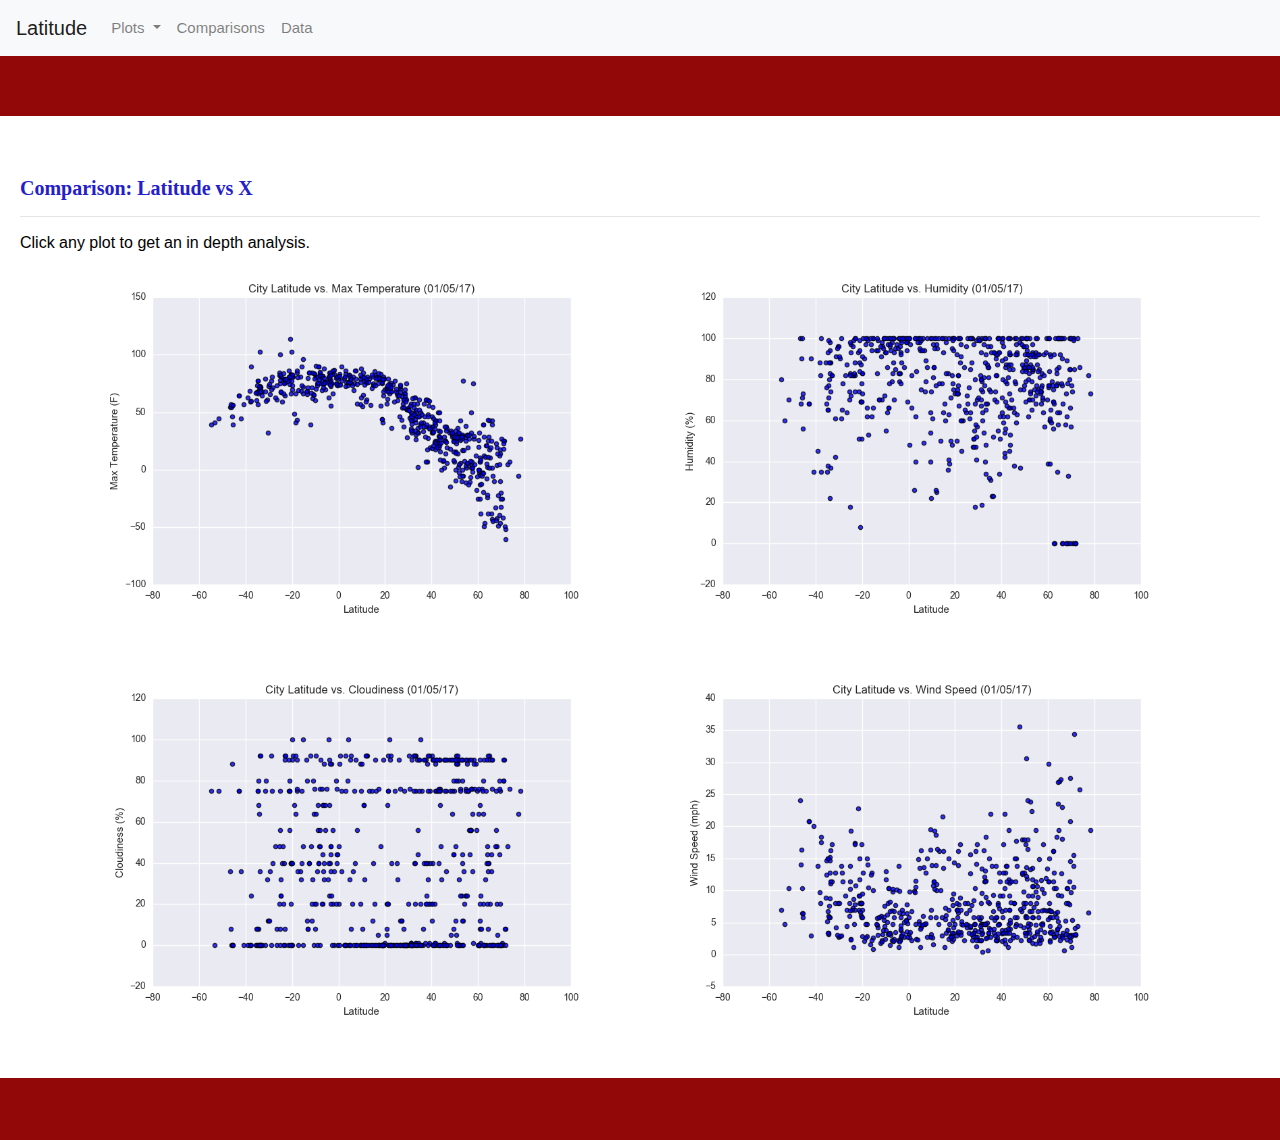
<file: Final Project/calculator.html>
<!doctype html>
<html lang="en">
  <head>
    <!-- Required meta tags -->
    <meta charset="utf-8">
    <meta name="viewport" content="width=device-width, initial-scale=1, shrink-to-fit=no">

    <!-- Bootstrap CSS -->
    <link rel="stylesheet" href="https://stackpath.bootstrapcdn.com/bootstrap/4.3.1/css/bootstrap.min.css" integrity="sha384-ggOyR0iXCbMQv3Xipma34MD+dH/1fQ784/j6cY/iJTQUOhcWr7x9JvoRxT2MZw1T" crossorigin="anonymous">

    <title>Latitude</title>
    <link rel="stylesheet" type="text/css" href="styles.css">
  </head>
  <body>
   <!--Navigation Bar-->
    <nav class="navbar navbar-expand-lg navbar-light bg-light">
        <a class="navbar-brand" href="index.html#">Latitude</a>
        <button class="navbar-toggler" type="button" data-toggle="collapse" data-target="#navbarSupportedContent" aria-controls="navbarSupportedContent" aria-expanded="false" aria-label="Toggle navigation">
          <span class="navbar-toggler-icon"></span>
        </button>
      
        <div class="collapse navbar-collapse" id="navbarSupportedContent">
          <ul class="navbar-nav mr-auto">
           
           
            <li class="nav-item dropdown">
              <a class="nav-link dropdown-toggle" href="#" id="navbarDropdown" role="button" data-toggle="dropdown" aria-haspopup="true" aria-expanded="false">
                Plots
              </a>
              <div class="dropdown-menu" aria-labelledby="navbarDropdown">
                <a class="dropdown-item" href="maxtemp.html">Max Temperature</a>
                <a class="dropdown-item" href="humidity.html">Humidity</a>
                <a class="dropdown-item" href="cloudiness.html">Cloudniness</a>
                <a class="dropdown-item" href="windSpeed.html">Wind Speed</a>
              </div>
            </li>
            <li class="nav-item">
                <a class="nav-link" href="comparisons.html">Comparisons</a>
              </li>
              <li class="nav-item">
                <a class="nav-link" href="table.html">Data</a>
              </li>
          </ul>
        </div>
      </nav>

            <div class="box">
              <h5 class="title">Comparison: Latitude vs X</h5>
              <hr>
                    <h6>Click any plot to get an in depth analysis.</h6>
    
              <div class="container">
                <div class="row" style="padding-bottom: 30px;">
                  <div class="col-6">
                    <a href="maxtemp.html">
                      <img src="Resources/assets/images/Fig1.png" class="panel">
                    </a>
                  </div>
                  <div class="col-6">
                    <a href="humidity.html">
                      <img src="Resources/assets/images/Fig2.png" class="panel">
                    </a>
                  </div>
                </div>
    
                <div class="row" style="padding-bottom: 30px;">
                  <div class="col-6">
                    <a href="cloudiness.html">
                      <img src="Resources/assets/images/Fig3.png" class="panel">
                    </a>
                  </div>
                  <div class="col-6">
                    <a href="windSpeed.html">
                      <img src="Resources/assets/images/Fig4.png" class="panel">
                    </a>
                  </div>
    
    
                </div>
              </div>
    
    
            </div>
          </div>
        </div>
      </div>
    <!-- Optional JavaScript -->
    <!-- jQuery first, then Popper.js, then Bootstrap JS -->
    <script src="https://code.jquery.com/jquery-3.3.1.slim.min.js" integrity="sha384-q8i/X+965DzO0rT7abK41JStQIAqVgRVzpbzo5smXKp4YfRvH+8abtTE1Pi6jizo" crossorigin="anonymous"></script>
    <script src="https://cdnjs.cloudflare.com/ajax/libs/popper.js/1.14.7/umd/popper.min.js" integrity="sha384-UO2eT0CpHqdSJQ6hJty5KVphtPhzWj9WO1clHTMGa3JDZwrnQq4sF86dIHNDz0W1" crossorigin="anonymous"></script>
    <script src="https://stackpath.bootstrapcdn.com/bootstrap/4.3.1/js/bootstrap.min.js" integrity="sha384-JjSmVgyd0p3pXB1rRibZUAYoIIy6OrQ6VrjIEaFf/nJGzIxFDsf4x0xIM+B07jRM" crossorigin="anonymous"></script>
  


</body>
</html>
</file>
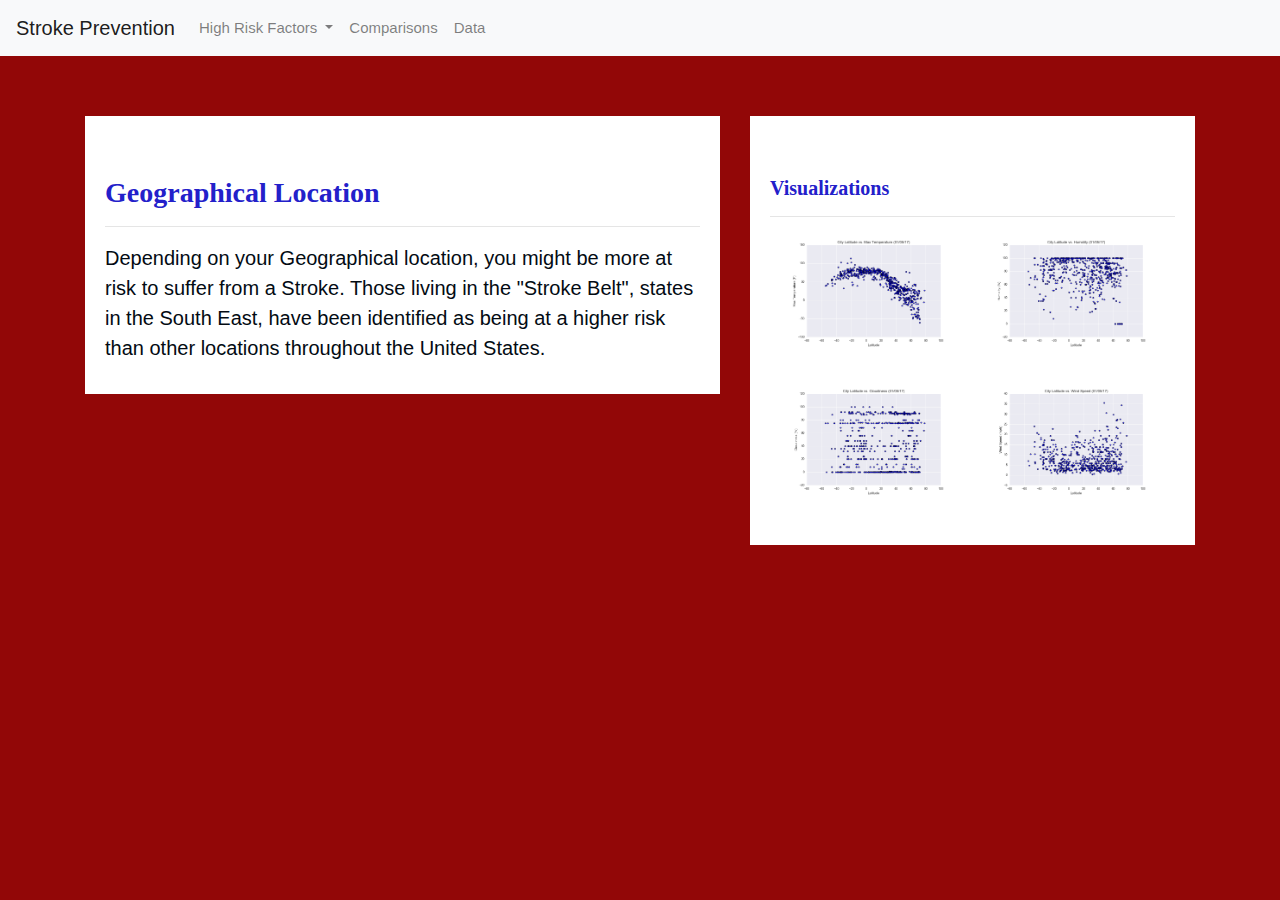
<file: Final Project/Factor1.html>
<!doctype html>
<html lang="en">
  <head>
    <!-- Required meta tags -->
    <meta charset="utf-8">
    <meta name="viewport" content="width=device-width, initial-scale=1, shrink-to-fit=no">

    <!-- Bootstrap CSS -->
    <link rel="stylesheet" href="https://stackpath.bootstrapcdn.com/bootstrap/4.3.1/css/bootstrap.min.css" integrity="sha384-ggOyR0iXCbMQv3Xipma34MD+dH/1fQ784/j6cY/iJTQUOhcWr7x9JvoRxT2MZw1T" crossorigin="anonymous">

    <title>Stroke Mortality</title>
    <link rel="stylesheet" type="text/css" href="styles.css">
  </head>
  <body>
   <!--Navigation Bar-->
    <nav class="navbar navbar-expand-lg navbar-light bg-light">
        <a class="navbar-brand" href="index.html">Stroke Prevention</a>
        <button class="navbar-toggler" type="button" data-toggle="collapse" data-target="#navbarSupportedContent" aria-controls="navbarSupportedContent" aria-expanded="false" aria-label="Toggle navigation">
          <span class="navbar-toggler-icon"></span>
        </button>
      
        <div class="collapse navbar-collapse" id="navbarSupportedContent">
          <ul class="navbar-nav mr-auto">
           
           
            <li class="nav-item dropdown">
              <a class="nav-link dropdown-toggle" href="#" id="navbarDropdown" role="button" data-toggle="dropdown" aria-haspopup="true" aria-expanded="false">
                High Risk Factors
              </a>
              <div class="dropdown-menu" aria-labelledby="navbarDropdown">
                <a class="dropdown-item" href="Factor1.html">Factor 1 </a>
                <a class="dropdown-item" href="Factor2.html">Factor 2</a>
                <a class="dropdown-item" href="Factor3.html">Factor 3</a>
                <a class="dropdown-item" href="Factor4.html">Factor 4</a>
              </div>
            </li>
            <li class="nav-item">
                <a class="nav-link" href="comparisons.html">Comparisons</a>
              </li>
              <li class="nav-item">
                <a class="nav-link" href="data.html">Data</a>
              </li>
          </ul>
        </div>
      </nav>
   
      <div class="container">
        <div class="row">
          <div class="col-lg-7 col-md-12">
            <!-- Left box  -->
            <div class="box">
              <h3 class="title">Geographical Location</h3>
              <hr>
              <div class='tableauPlaceholder' id='viz1614909078082' style='position: relative'><noscript><a href='#'><img alt=' ' src='https:&#47;&#47;public.tableau.com&#47;static&#47;images&#47;St&#47;StrokeDeathRates&#47;MortalityRate&#47;1_rss.png' style='border: none' /></a></noscript><object class='tableauViz'  style='display:none;'><param name='host_url' value='https%3A%2F%2Fpublic.tableau.com%2F' /> <param name='embed_code_version' value='3' /> <param name='site_root' value='' /><param name='name' value='StrokeDeathRates&#47;MortalityRate' /><param name='tabs' value='no' /><param name='toolbar' value='yes' /><param name='static_image' value='https:&#47;&#47;public.tableau.com&#47;static&#47;images&#47;St&#47;StrokeDeathRates&#47;MortalityRate&#47;1.png' /> <param name='animate_transition' value='yes' /><param name='display_static_image' value='yes' /><param name='display_spinner' value='yes' /><param name='display_overlay' value='yes' /><param name='display_count' value='yes' /><param name='language' value='en' /><param name='filter' value='publish=yes' /></object></div>                <script type='text/javascript'>                    var divElement = document.getElementById('viz1614909078082');                    var vizElement = divElement.getElementsByTagName('object')[0];                    vizElement.style.width='100%';vizElement.style.height=(divElement.offsetWidth*0.75)+'px';                    var scriptElement = document.createElement('script');                    scriptElement.src = 'https://public.tableau.com/javascripts/api/viz_v1.js';                    vizElement.parentNode.insertBefore(scriptElement, vizElement);                </script>
              <p>Depending on your Geographical location, you might be more at risk to suffer from a Stroke. Those living in the "Stroke Belt", states in the South East, have been identified as being at a higher risk than other locations throughout the United States.</p>
            </div>
          </div>
          <div class="col-lg-5 col-md-12">
            <!-- Right Box -->
            <div class="box">
              <h5 class="title">Visualizations</h5>
              <hr>
    
    
              <div class="container">
                <div class="row" style="padding-bottom: 30px;">
                  <div class="col-6">
                    <a href="maxtemp.html">
                      <img src="Resources/assets/images/Fig1.png" class="panel">
                    </a>
                  </div>
                  <div class="col-6">
                    <a href="humidity.html">
                      <img src="Resources/assets/images/Fig2.png" class="panel">
                    </a>
                  </div>
                </div>
    
                <div class="row" style="padding-bottom: 30px;">
                  <div class="col-6">
                    <a href="cloudiness.html">
                      <img src="Resources/assets/images/Fig3.png" class="panel">
                    </a>
                  </div>
                  <div class="col-6">
                    <a href="windSpeed.html">
                      <img src="Resources/assets/images/Fig4.png" class="panel">
                    </a>
                  </div>
    
    
                </div>
              </div>
    
    
            </div>
          </div>
        </div>
      </div>
    <!-- Optional JavaScript -->
    <!-- jQuery first, then Popper.js, then Bootstrap JS -->
    <script src="https://code.jquery.com/jquery-3.3.1.slim.min.js" integrity="sha384-q8i/X+965DzO0rT7abK41JStQIAqVgRVzpbzo5smXKp4YfRvH+8abtTE1Pi6jizo" crossorigin="anonymous"></script>
    <script src="https://cdnjs.cloudflare.com/ajax/libs/popper.js/1.14.7/umd/popper.min.js" integrity="sha384-UO2eT0CpHqdSJQ6hJty5KVphtPhzWj9WO1clHTMGa3JDZwrnQq4sF86dIHNDz0W1" crossorigin="anonymous"></script>
    <script src="https://stackpath.bootstrapcdn.com/bootstrap/4.3.1/js/bootstrap.min.js" integrity="sha384-JjSmVgyd0p3pXB1rRibZUAYoIIy6OrQ6VrjIEaFf/nJGzIxFDsf4x0xIM+B07jRM" crossorigin="anonymous"></script>
  


</body>
</html>
</file>
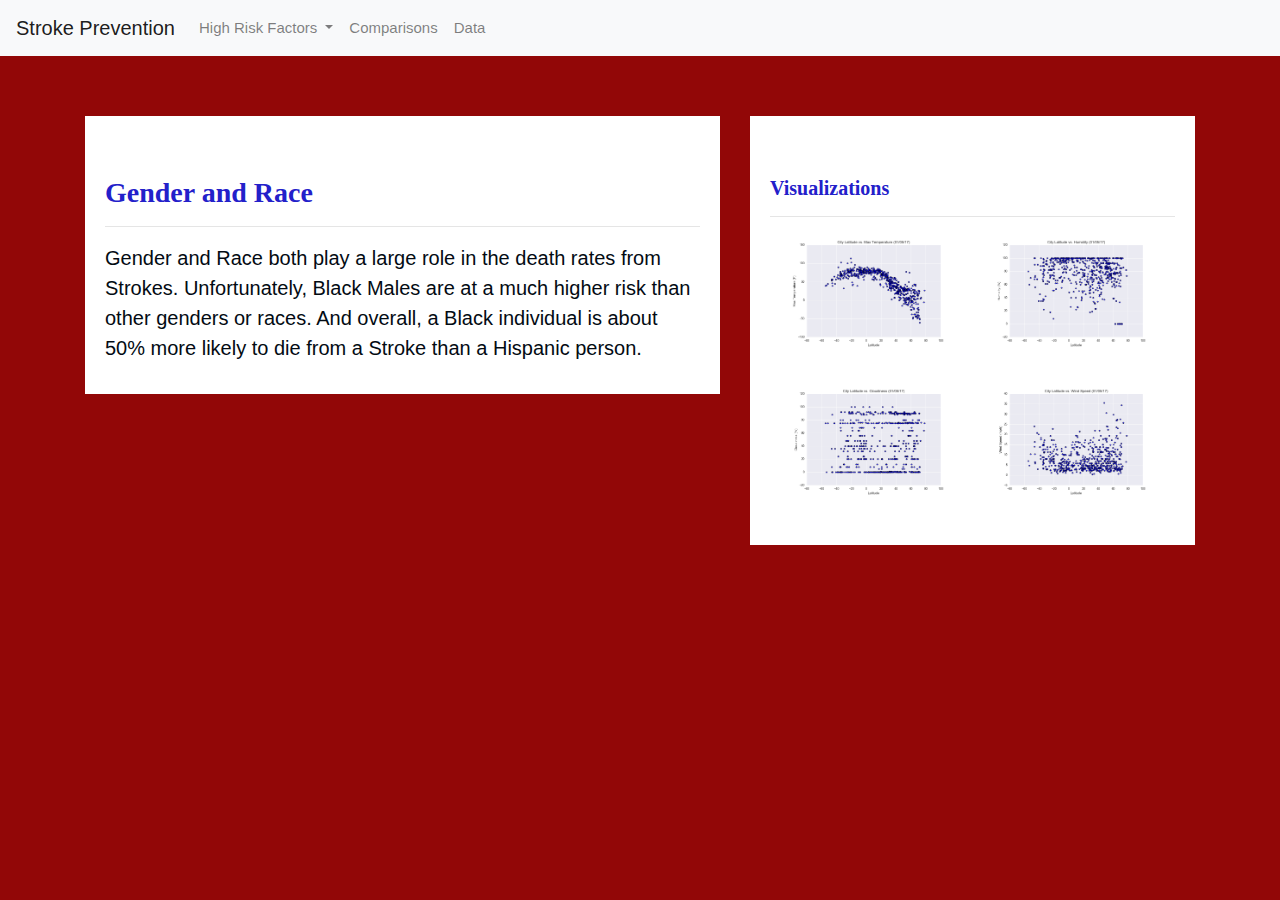
<file: Final Project/Factor2.html>
<html lang="en">
  <head>
    <!-- Required meta tags -->
    <meta charset="utf-8">
    <meta name="viewport" content="width=device-width, initial-scale=1, shrink-to-fit=no">

    <!-- Bootstrap CSS -->
    <link rel="stylesheet" href="https://stackpath.bootstrapcdn.com/bootstrap/4.3.1/css/bootstrap.min.css" integrity="sha384-ggOyR0iXCbMQv3Xipma34MD+dH/1fQ784/j6cY/iJTQUOhcWr7x9JvoRxT2MZw1T" crossorigin="anonymous">

    <title>Stroke by Gender and Race</title>
    <link rel="stylesheet" type="text/css" href="styles.css">
  </head>
  <body>
   <!--Navigation Bar-->
    <nav class="navbar navbar-expand-lg navbar-light bg-light">
        <a class="navbar-brand" href="index.html">Stroke Prevention</a>
        <button class="navbar-toggler" type="button" data-toggle="collapse" data-target="#navbarSupportedContent" aria-controls="navbarSupportedContent" aria-expanded="false" aria-label="Toggle navigation">
          <span class="navbar-toggler-icon"></span>
        </button>
      
        <div class="collapse navbar-collapse" id="navbarSupportedContent">
          <ul class="navbar-nav mr-auto">
           
           
            <li class="nav-item dropdown">
              <a class="nav-link dropdown-toggle" href="#" id="navbarDropdown" role="button" data-toggle="dropdown" aria-haspopup="true" aria-expanded="false">
                High Risk Factors
              </a>
              <div class="dropdown-menu" aria-labelledby="navbarDropdown">
                <a class="dropdown-item" href="Factor1.html">Factor 1 </a>
                <a class="dropdown-item" href="Factor2.html">Factor 2</a>
                <a class="dropdown-item" href="Factor3.html">Factor 3</a>
                <a class="dropdown-item" href="Factor4.html">Factor 4</a>
              </div>
            </li>
            <li class="nav-item">
                <a class="nav-link" href="comparisons.html">Comparisons</a>
              </li>
              <li class="nav-item">
                <a class="nav-link" href="table.html">Data</a>
              </li>
          </ul>
        </div>
      </nav>
   
      <div class="container">
        <div class="row">
          <div class="col-lg-7 col-md-12">
            <div class="box">
              <h3 class="title">Gender and Race</h3>
              <hr>
              <div class='tableauPlaceholder' id='viz1614909510821' style='position: relative'><noscript><a href='#'><img alt=' ' src='https:&#47;&#47;public.tableau.com&#47;static&#47;images&#47;St&#47;StrokeDeathRates&#47;RaceGender&#47;1_rss.png' style='border: none' /></a></noscript><object class='tableauViz'  style='display:none;'><param name='host_url' value='https%3A%2F%2Fpublic.tableau.com%2F' /> <param name='embed_code_version' value='3' /> <param name='site_root' value='' /><param name='name' value='StrokeDeathRates&#47;RaceGender' /><param name='tabs' value='no' /><param name='toolbar' value='yes' /><param name='static_image' value='https:&#47;&#47;public.tableau.com&#47;static&#47;images&#47;St&#47;StrokeDeathRates&#47;RaceGender&#47;1.png' /> <param name='animate_transition' value='yes' /><param name='display_static_image' value='yes' /><param name='display_spinner' value='yes' /><param name='display_overlay' value='yes' /><param name='display_count' value='yes' /><param name='language' value='en' /></object></div>                <script type='text/javascript'>                    var divElement = document.getElementById('viz1614909510821');                    var vizElement = divElement.getElementsByTagName('object')[0];                    vizElement.style.width='100%';vizElement.style.height=(divElement.offsetWidth*0.75)+'px';                    var scriptElement = document.createElement('script');                    scriptElement.src = 'https://public.tableau.com/javascripts/api/viz_v1.js';                    vizElement.parentNode.insertBefore(scriptElement, vizElement);                </script>
              <p>Gender and Race both play a large role in the death rates from Strokes. Unfortunately, Black Males are at a much higher risk than other genders or races. And overall, a Black individual is about 50% more likely to die from a Stroke than a Hispanic person.</p>
            </div>
          </div>
          <div class="col-lg-5 col-md-12">
            <div class="box">
              <h5 class="title">Visualizations</h5>
              <hr>
    
              <div class="container">
                <div class="row" style="padding-bottom: 30px;">
                  <div class="col-6">
                    <a href="maxtemp.html">
                      <img src="Resources/assets/images/Fig1.png" class="panel">
                    </a>
                  </div>
                  <div class="col-6">
                    <a href="humidity.html">
                      <img src="Resources/assets/images/Fig2.png" class="panel">
                    </a>
                  </div>
                </div>
    
                <div class="row" style="padding-bottom: 30px;">
                  <div class="col-6">
                    <a href="cloudiness.html">
                      <img src="Resources/assets/images/Fig3.png" class="panel">
                    </a>
                  </div>
                  <div class="col-6">
                    <a href="windSpeed.html">
                      <img src="Resources/assets/images/Fig4.png" class="panel">
                    </a>
                  </div>
    
    
                </div>
              </div>
    
    
            </div>
          </div>
        </div>
      </div>
    <!-- Optional JavaScript -->
    <!-- jQuery first, then Popper.js, then Bootstrap JS -->
    <script src="https://code.jquery.com/jquery-3.3.1.slim.min.js" integrity="sha384-q8i/X+965DzO0rT7abK41JStQIAqVgRVzpbzo5smXKp4YfRvH+8abtTE1Pi6jizo" crossorigin="anonymous"></script>
    <script src="https://cdnjs.cloudflare.com/ajax/libs/popper.js/1.14.7/umd/popper.min.js" integrity="sha384-UO2eT0CpHqdSJQ6hJty5KVphtPhzWj9WO1clHTMGa3JDZwrnQq4sF86dIHNDz0W1" crossorigin="anonymous"></script>
    <script src="https://stackpath.bootstrapcdn.com/bootstrap/4.3.1/js/bootstrap.min.js" integrity="sha384-JjSmVgyd0p3pXB1rRibZUAYoIIy6OrQ6VrjIEaFf/nJGzIxFDsf4x0xIM+B07jRM" crossorigin="anonymous"></script>
  


</body>
</html>
</file>
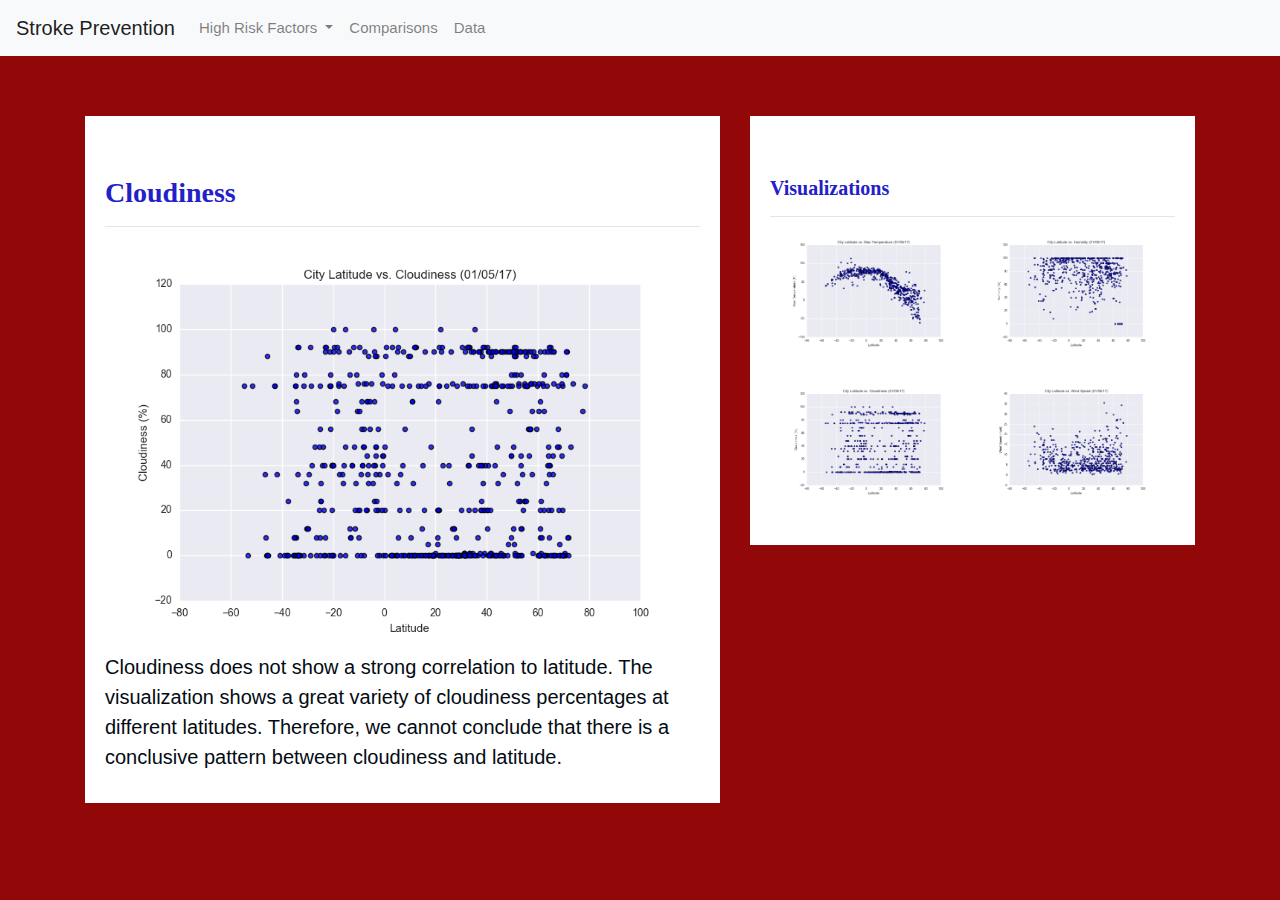
<file: Final Project/Factor3.html>
<!doctype html>
<html lang="en">
  <head>
    <!-- Required meta tags -->
    <meta charset="utf-8">
    <meta name="viewport" content="width=device-width, initial-scale=1, shrink-to-fit=no">

    <!-- Bootstrap CSS -->
    <link rel="stylesheet" href="https://stackpath.bootstrapcdn.com/bootstrap/4.3.1/css/bootstrap.min.css" integrity="sha384-ggOyR0iXCbMQv3Xipma34MD+dH/1fQ784/j6cY/iJTQUOhcWr7x9JvoRxT2MZw1T" crossorigin="anonymous">

    <title>Latitude</title>
    <link rel="stylesheet" type="text/css" href="styles.css">
  </head>
  <body>
   <!--Navigation Bar-->
    <nav class="navbar navbar-expand-lg navbar-light bg-light">
        <a class="navbar-brand" href="index.html">Stroke Prevention</a>
        <button class="navbar-toggler" type="button" data-toggle="collapse" data-target="#navbarSupportedContent" aria-controls="navbarSupportedContent" aria-expanded="false" aria-label="Toggle navigation">
          <span class="navbar-toggler-icon"></span>
        </button>
      
        <div class="collapse navbar-collapse" id="navbarSupportedContent">
          <ul class="navbar-nav mr-auto">
           
           
            <li class="nav-item dropdown">
              <a class="nav-link dropdown-toggle" href="#" id="navbarDropdown" role="button" data-toggle="dropdown" aria-haspopup="true" aria-expanded="false">
                High Risk Factors
              </a>
              <div class="dropdown-menu" aria-labelledby="navbarDropdown">
                <a class="dropdown-item" href="Factor1.html">Factor 1 </a>
                <a class="dropdown-item" href="Factor2.html">Factor 2</a>
                <a class="dropdown-item" href="Factor3.html">Factor 3</a>
                <a class="dropdown-item" href="Factor4.html">Factor 4</a>
              </div>
            </li>
            <li class="nav-item">
                <a class="nav-link" href="comparisons.html">Comparisons</a>
              </li>
              <li class="nav-item">
                <a class="nav-link" href="table.html">Data</a>
              </li>
          </ul>
        </div>
      </nav>
   
      <div class="container">
        <div class="row">
          <div class="col-lg-7 col-md-12">
            <div class="box">
              <h3 class="title">Cloudiness</h3>
              <hr>
              <img src="Resources/assets/images/Fig3.png" class="vizualization rounded float-left" alt="Max Temperature Graph">
              <p>Cloudiness does not show a strong correlation to latitude. The visualization shows a great variety of cloudiness percentages at different latitudes. Therefore, we cannot conclude that there is a conclusive pattern between cloudiness and latitude.</p>
            </div>
          </div>
          <div class="col-lg-5 col-md-12">
            <div class="box">
              <h5 class="title">Visualizations</h5>
              <hr>
    
    
              <div class="container">
                <div class="row" style="padding-bottom: 30px;">
                  <div class="col-6">
                    <a href="maxtemp.html">
                      <img src="Resources/assets/images/Fig1.png" class="panel">
                    </a>
                  </div>
                  <div class="col-6">
                    <a href="humidity.html">
                      <img src="Resources/assets/images/Fig2.png" class="panel">
                    </a>
                  </div>
                </div>
    
                <div class="row" style="padding-bottom: 30px;">
                  <div class="col-6">
                    <a href="cloudiness.html">
                      <img src="Resources/assets/images/Fig3.png" class="panel">
                    </a>
                  </div>
                  <div class="col-6">
                    <a href="windSpeed.html">
                      <img src="Resources/assets/images/Fig4.png" class="panel">
                    </a>
                  </div>
    
    
                </div>
              </div>
    
    
            </div>
          </div>
        </div>
      </div>
    <!-- Optional JavaScript -->
    <!-- jQuery first, then Popper.js, then Bootstrap JS -->
    <script src="https://code.jquery.com/jquery-3.3.1.slim.min.js" integrity="sha384-q8i/X+965DzO0rT7abK41JStQIAqVgRVzpbzo5smXKp4YfRvH+8abtTE1Pi6jizo" crossorigin="anonymous"></script>
    <script src="https://cdnjs.cloudflare.com/ajax/libs/popper.js/1.14.7/umd/popper.min.js" integrity="sha384-UO2eT0CpHqdSJQ6hJty5KVphtPhzWj9WO1clHTMGa3JDZwrnQq4sF86dIHNDz0W1" crossorigin="anonymous"></script>
    <script src="https://stackpath.bootstrapcdn.com/bootstrap/4.3.1/js/bootstrap.min.js" integrity="sha384-JjSmVgyd0p3pXB1rRibZUAYoIIy6OrQ6VrjIEaFf/nJGzIxFDsf4x0xIM+B07jRM" crossorigin="anonymous"></script>
  


</body>
</html>
</file>
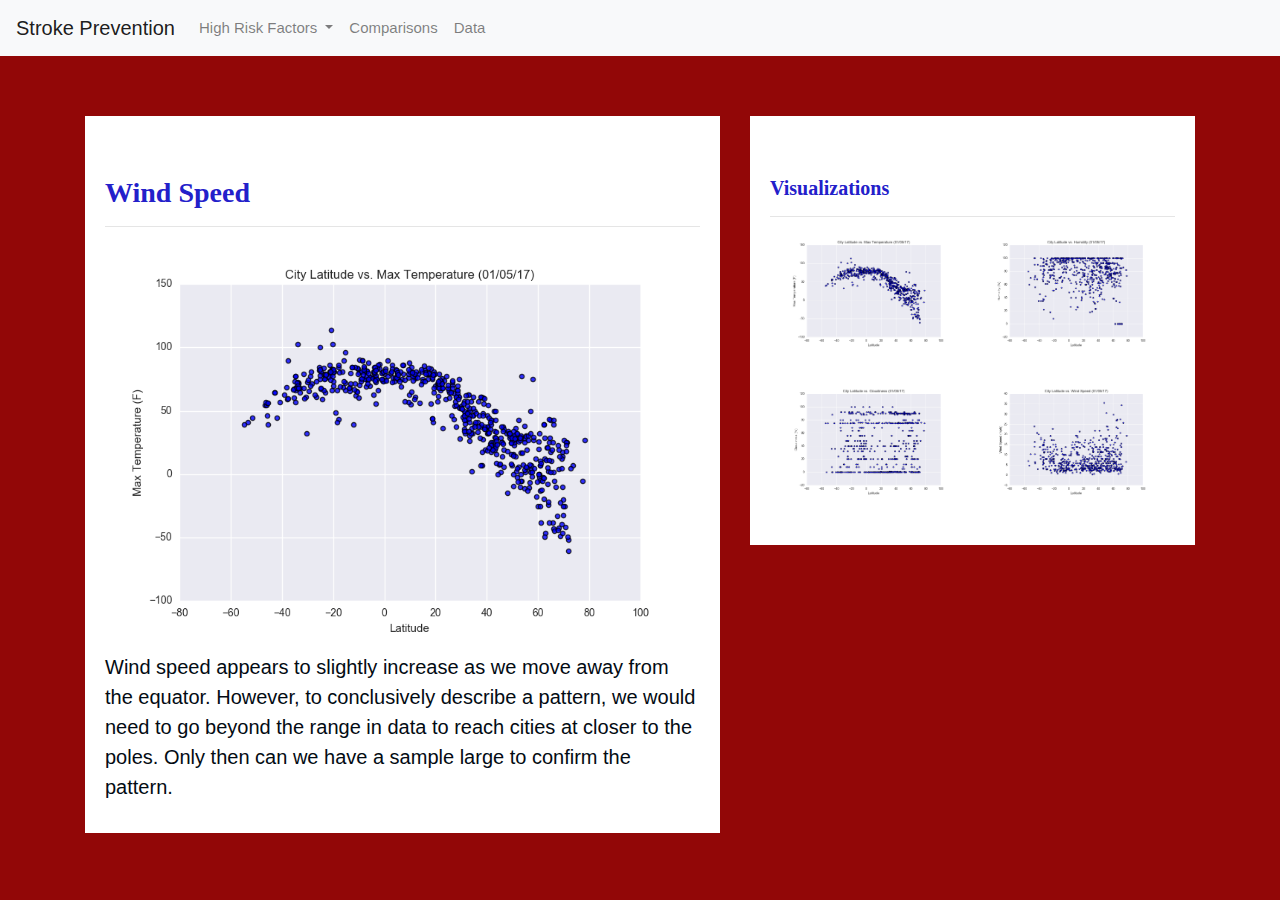
<file: Final Project/Factor4.html>
<!doctype html>
<html lang="en">
  <head>
    <!-- Required meta tags -->
    <meta charset="utf-8">
    <meta name="viewport" content="width=device-width, initial-scale=1, shrink-to-fit=no">

    <!-- Bootstrap CSS -->
    <link rel="stylesheet" href="https://stackpath.bootstrapcdn.com/bootstrap/4.3.1/css/bootstrap.min.css" integrity="sha384-ggOyR0iXCbMQv3Xipma34MD+dH/1fQ784/j6cY/iJTQUOhcWr7x9JvoRxT2MZw1T" crossorigin="anonymous">

    <title>Latitude</title>
    <link rel="stylesheet" type="text/css" href="styles.css">
  </head>
  <body>
   <!--Navigation Bar-->
    <nav class="navbar navbar-expand-lg navbar-light bg-light">
        <a class="navbar-brand" href="index.html">Stroke Prevention</a>
        <button class="navbar-toggler" type="button" data-toggle="collapse" data-target="#navbarSupportedContent" aria-controls="navbarSupportedContent" aria-expanded="false" aria-label="Toggle navigation">
          <span class="navbar-toggler-icon"></span>
        </button>
      
        <div class="collapse navbar-collapse" id="navbarSupportedContent">
          <ul class="navbar-nav mr-auto">
           
           
            <li class="nav-item dropdown">
              <a class="nav-link dropdown-toggle" href="#" id="navbarDropdown" role="button" data-toggle="dropdown" aria-haspopup="true" aria-expanded="false">
                High Risk Factors
              </a>
              <div class="dropdown-menu" aria-labelledby="navbarDropdown">
                <a class="dropdown-item" href="Factor1.html">Factor 1 </a>
                <a class="dropdown-item" href="Factor2.html">Factor 2</a>
                <a class="dropdown-item" href="Factor3.html">Factor 3</a>
                <a class="dropdown-item" href="Factor4.html">Factor 4</a>
              </div>
            </li>
            <li class="nav-item">
                <a class="nav-link" href="comparisons.html">Comparisons</a>
              </li>
              <li class="nav-item">
                <a class="nav-link" href="table.html">Data</a>
              </li>
          </ul>
        </div>
      </nav>
   
      <div class="container">
        <div class="row">
          <div class="col-lg-7 col-md-12">
            <div class="box">
              <h3 class="title">Wind Speed</h3>
              <hr>
              <img src="Resources/assets/images/Fig1.png" class="vizualization rounded float-left" alt="Max Temperature Graph">
              <p>Wind speed appears to slightly increase as we move away from the equator. However, to conclusively describe a pattern, we would need to go beyond the range in data to reach cities at closer to the poles. Only then can we have a sample large to confirm the pattern.</p>
            </div>
          </div>
          <div class="col-lg-5 col-md-12">
            <div class="box">
              <h5 class="title">Visualizations</h5>
              <hr>
    
    
              <div class="container">
                <div class="row" style="padding-bottom: 30px;">
                  <div class="col-6">
                    <a href="maxtemp.html">
                      <img src="Resources/assets/images/Fig1.png" class="panel">
                    </a>
                  </div>
                  <div class="col-6">
                    <a href="humidity.html">
                      <img src="Resources/assets/images/Fig2.png" class="panel">
                    </a>
                  </div>
                </div>
    
                <div class="row" style="padding-bottom: 30px;">
                  <div class="col-6">
                    <a href="cloudiness.html">
                      <img src="Resources/assets/images/Fig3.png" class="panel">
                    </a>
                  </div>
                  <div class="col-6">
                    <a href="windSpeed.html">
                      <img src="Resources/assets/images/Fig4.png" class="panel">
                    </a>
                  </div>
    
    
                </div>
              </div>
    
    
            </div>
          </div>
        </div>
      </div>
    <!-- Optional JavaScript -->
    <!-- jQuery first, then Popper.js, then Bootstrap JS -->
    <script src="https://code.jquery.com/jquery-3.3.1.slim.min.js" integrity="sha384-q8i/X+965DzO0rT7abK41JStQIAqVgRVzpbzo5smXKp4YfRvH+8abtTE1Pi6jizo" crossorigin="anonymous"></script>
    <script src="https://cdnjs.cloudflare.com/ajax/libs/popper.js/1.14.7/umd/popper.min.js" integrity="sha384-UO2eT0CpHqdSJQ6hJty5KVphtPhzWj9WO1clHTMGa3JDZwrnQq4sF86dIHNDz0W1" crossorigin="anonymous"></script>
    <script src="https://stackpath.bootstrapcdn.com/bootstrap/4.3.1/js/bootstrap.min.js" integrity="sha384-JjSmVgyd0p3pXB1rRibZUAYoIIy6OrQ6VrjIEaFf/nJGzIxFDsf4x0xIM+B07jRM" crossorigin="anonymous"></script>
  


</body>
</html>
</file>
<file: Final Project/styles.css>
form {
    margin: auto;
    width: 35%;
}
.result {
    margin: auto;
    width: 35%;
    border: 1px solid #ccc;
}
body{
    background-color: #920707; 
}

.navbar{
    max-height: 57px; 
}
.navigation .navbar-brand{
    color: white; 
    margin-left: 30px; 
    padding: inherit; 
    font-weight: bold; 
    background-color: #e96d6d;
    font-family: Georgia, 'Times New Roman', Times, serif;
}
.navbar{
    background-color: rgb(164, 197, 206); 
    font-size: 15px; 
}
.active, .dropdown-menu .dropdown-item:active a:hover{
    background-color:#E7E7E7; 
}
.dropdown-item{
    color: #6D8092; 
}
.dropdown .dropdown-menu .dropdown-item:active, .dropdown .dropdown-menu .dropdown-item:hover{
    background-color:#E7E7E7; 
}
.nav-link:hover{
    background-color:#920707;
   }
a{
    color: #6D8092;
    font-size: 15px; 
}


.navbar-brand:hover{
color: rgb(175, 175, 175);
}



.title{
    color: #2320ca;  
    font-family: Georgia, 'Times New Roman', Times, serif;
    font-weight: bold; 
    padding-top: 50px; 
}

p{
 color: #030b13;
 font-family: Arial, Helvetica, sans-serif;
 font-size: 20px; 
}

img{
    width:100%;
    height:100%;
}
.active, .panel:hover{
    border-color:#cc0909;
    border-style: solid; 
    
}
.vizualization{
    widows: 60%;
    height:60%;
}
.box {
    margin-top: 60px; 
    margin-bottom: 62px; 
    padding: 10px 20px 15px; 
    color:black;
    background-color: white; 

  }
</file>
